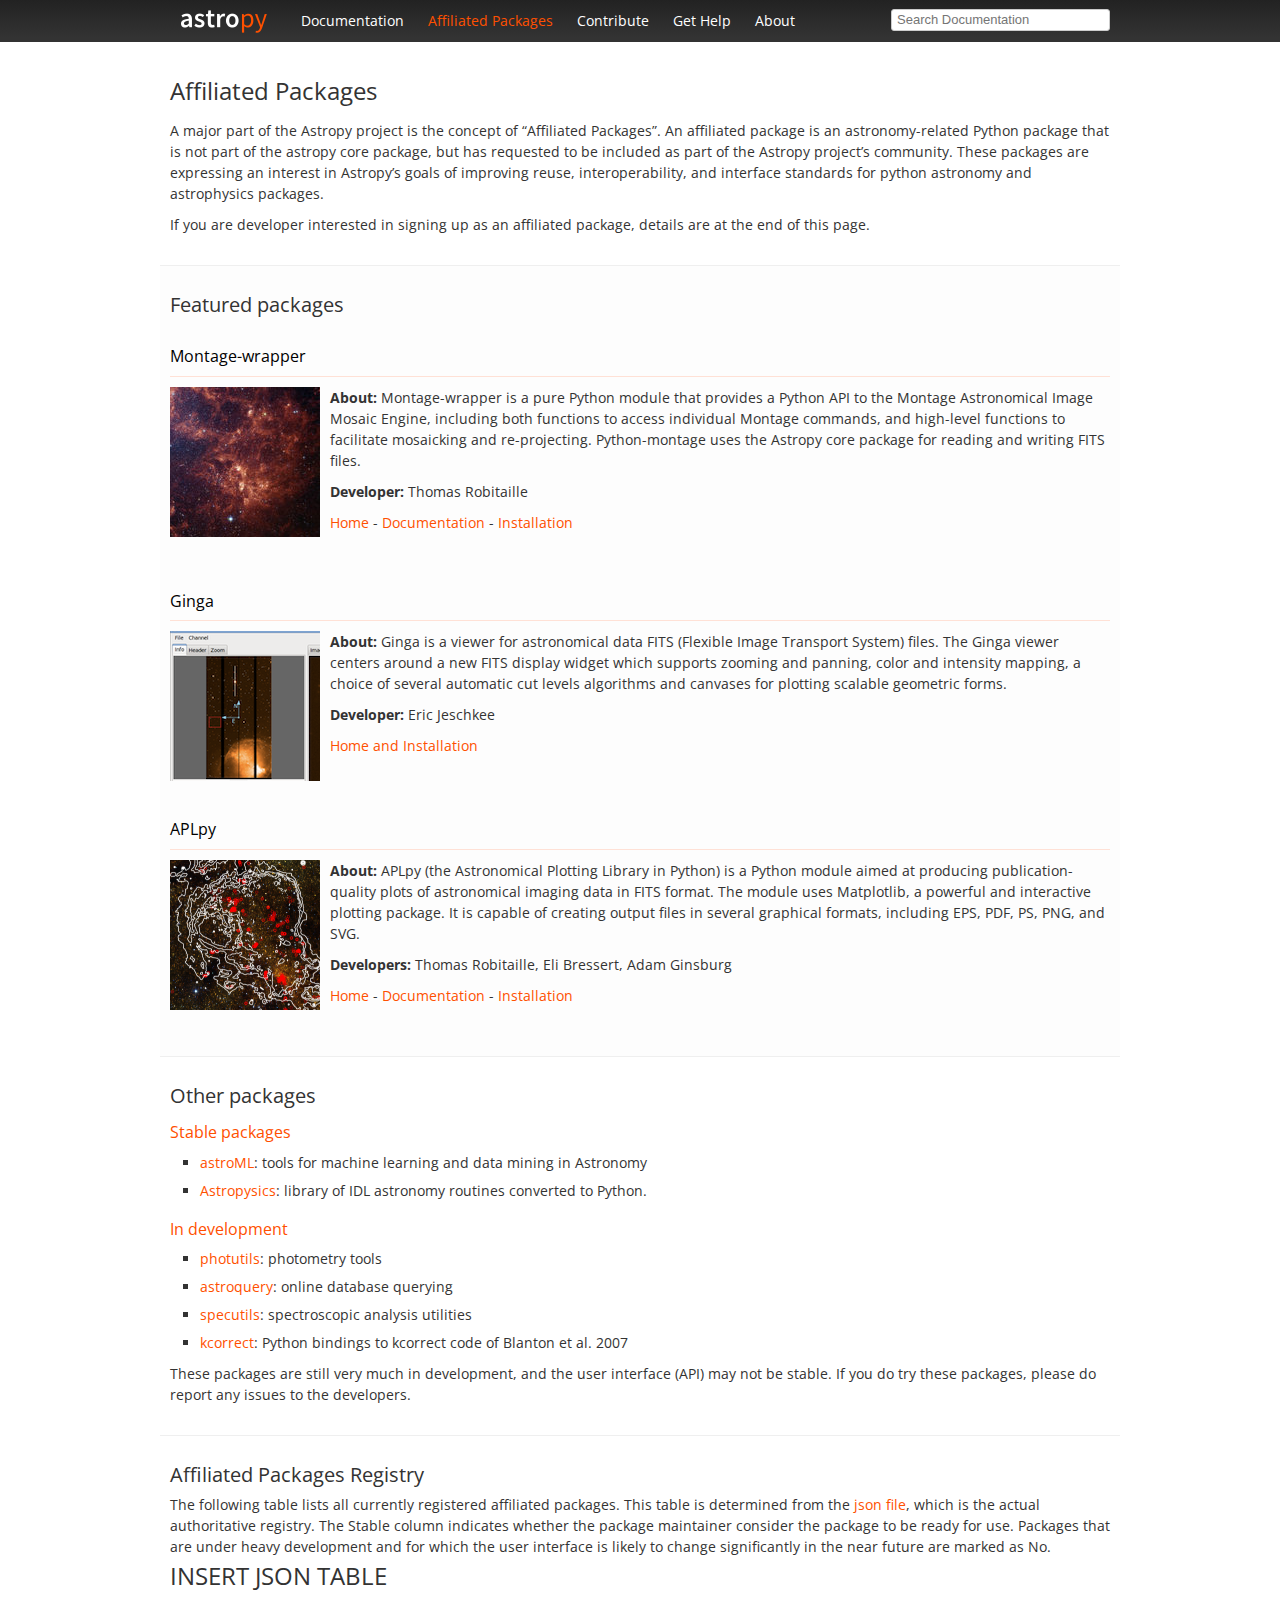
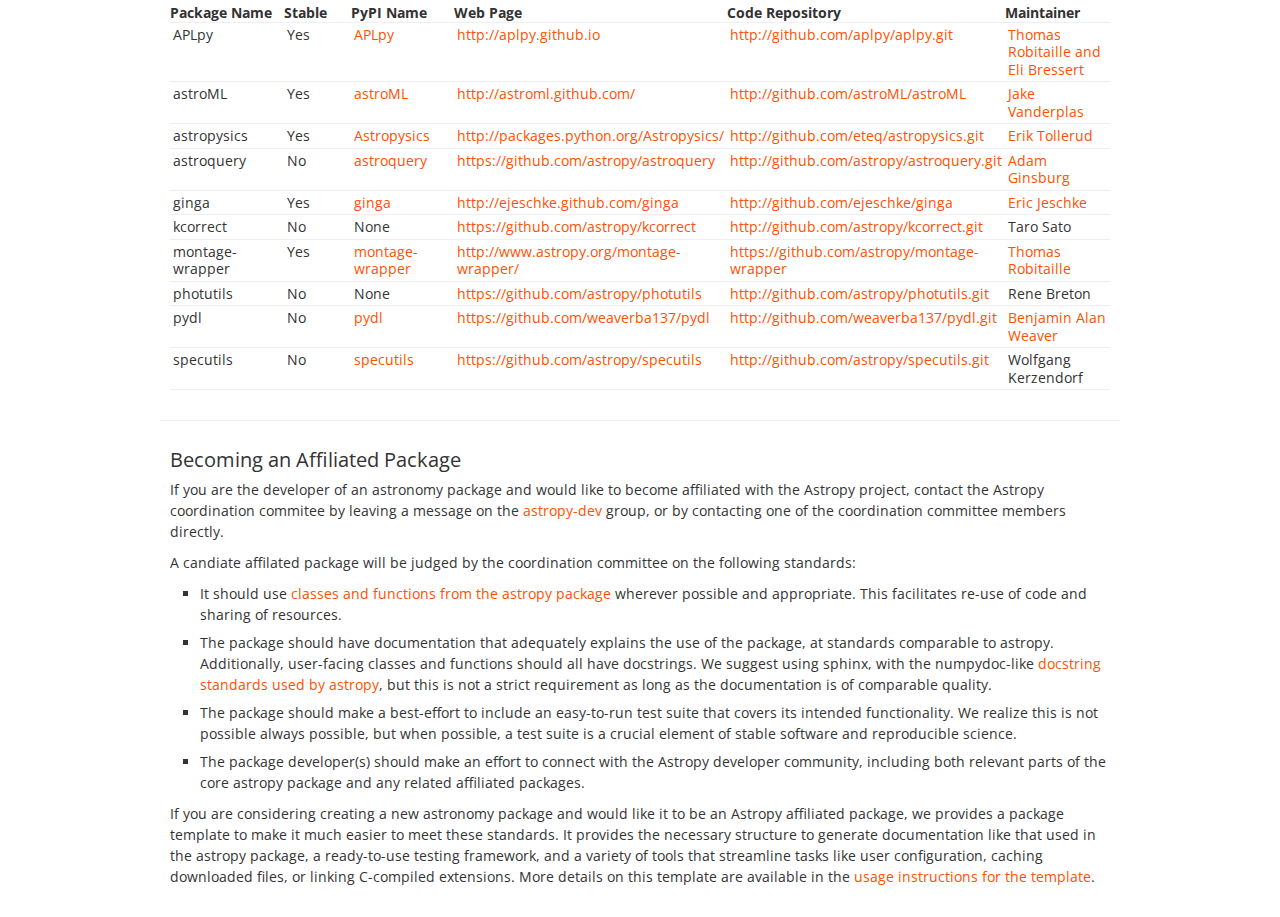
<file: affiliated.html>
<!DOCTYPE html>
<html xmlns="http://www.w3.org/1999/xhtml">
<head>
<meta http-equiv="Content-Type" content="text/html; charset=utf-8" />
<meta name="description" content="Astropy. A Community Python Library for Astronomy." />

<link rel="shortcut icon" href="favicon.ico" />

<link href='http://fonts.googleapis.com/css?family=Open+Sans:400italic,400,700' rel='stylesheet' type='text/css'>
<link rel="stylesheet" type="text/css" href="css/style.css" />

 
<title>Astropy | Affiliated Packages</title>

</head>
<body> 

<div id="wrapper">
	<nav>
		<ul>
			<li><a href="/"><img src="images/astropy_word_32.png"/></a></li>
			<li><a href="https://astropy.readthedocs.org/en/v0.2.5/index.html" target="_blank">Documentation</a></li>
			<li><a class="active" href="affiliated.html">Affiliated Packages</a></li>
			<li><a href="contribute.html">Contribute</a></li>
			<li><a href="help.html">Get Help</a></li>
			<li><a href="about.html">About</a></li>
			<li class="search">
				<form class="pull-right" action="http://docs.astropy.org/en/stable/search.html" method="get">
				  <input type="text" name="q" placeholder="Search Documentation">
				  <input type="hidden" name="check_keywords" value="yes">
				  <input type="hidden" name="area" value="default">
				</form>          
          </li>
		</ul>
	</nav>

	<section>



	<h1>Affiliated Packages</h1>

	<p>A major part of the Astropy project is the concept of “Affiliated Packages”. An affiliated package is an astronomy-related Python package that is not part of the astropy core package, but has requested to be included as part of the Astropy project’s community. These packages are expressing an interest in Astropy’s goals of improving reuse, interoperability, and interface standards for python astronomy and astrophysics packages.</p>

	<p>If you are developer interested in signing up as an affiliated package, details are at the end of this page.</p>

	</section>
	<section class="featured">

	<h2>Featured packages</h2>
		<div>
			<h3>Montage-wrapper</h3>

			<img src="images/montage.png" alt="Montage-wrapper" />
			
			<p><strong>About:</strong> Montage-wrapper is a pure Python module that provides a Python API to the Montage Astronomical Image Mosaic Engine, including both functions to access individual Montage commands, and high-level functions to facilitate mosaicking and re-projecting. Python-montage uses the Astropy core package for reading and writing FITS files.</p>

			<p><strong>Developer:</strong> Thomas Robitaille</p>

			<p><a href="http://www.astropy.org/montage-wrapper" target="_blank">Home</a> - 
			   <a href="http://montage-wrapper.readthedocs.org/" target="_blank">Documentation</a> - 
			   <a href="http://montage-wrapper.readthedocs.org/en/latest/#installation" target="_blank">Installation</a>
			</p>

		</div>
		<div>
			<h3>Ginga</h3>

			<img src="images/ginga.png" alt="Ginga" />

			<p><strong>About:</strong> Ginga is a viewer for astronomical data FITS (Flexible Image Transport System) files. The Ginga viewer centers around a new FITS display widget which supports zooming and panning, color and intensity mapping, a choice of several automatic cut levels algorithms and canvases for plotting scalable geometric forms.</p>

			<p><strong>Developer:</strong> Eric Jeschkee</p>

			<p><a href="http://ejeschke.github.io/ginga/" target="_blank">Home and Installation</a></p>

		</div>
		<div>

		<h3>APLpy</h3>

			<img src="images/aplpy.png" alt="Montage-wrapper" />
				
			<p><strong>About:</strong> APLpy (the Astronomical Plotting Library in Python) is a Python module aimed at producing publication-quality plots of astronomical imaging data in FITS format. The module uses Matplotlib, a powerful and interactive plotting package. It is capable of creating output files in several graphical formats, including EPS, PDF, PS, PNG, and SVG.</p>

			<p><strong>Developers:</strong> Thomas Robitaille, Eli Bressert, Adam Ginsburg</p>

			<p><a href="http://aplpy.github.io/" target="_blank">Home</a> - 
				<a href="http://aplpy.readthedocs.org/" target="_blank">Documentation</a> - 
				<a href="http://aplpy.github.io/install.html" target="_blank">Installation</a>
			</p>
		</div>

	</section>
	<section>

	<h2>Other packages</h2>
	<h3>Stable packages</h3>

	<ul>
		<li><a href="http://astroml.github.com/" target="_blank">astroML</a>: tools for machine learning and data mining in Astronomy</li>
		<li><a href="http://astroml.github.com/" target="_blank">Astropysics</a>: library of IDL astronomy routines converted to Python.</li>
	</ul>

	<h3>In development</h3>

	<ul>
		<li><a href="http://photutils.readthedocs.org/en/latest/" target="_blank">photutils</a>: photometry tools</li>
		<li><a href="http://astroquery.readthedocs.org/en/latest/" target="_blank">astroquery</a>: online database querying</li>
		<li><a href="https://github.com/astropy/specutils" target="_blank">specutils</a>: spectroscopic analysis utilities</li>
		<li><a href="https://github.com/astropy/kcorrect" target="_blank">kcorrect</a>: Python bindings to kcorrect code of Blanton et al. 2007</li>
	</ul>

	<p>These packages are still very much in development, and the user interface (API) may not be stable. If you do try these packages, please do report any issues to the developers.</p>

	</section>
	<section id="affiliated-package-registry">

	<h2>Affiliated Packages Registry</h2>

	<p>The following table lists all currently registered affiliated packages. This table is determined from the <a href="http://affiliated.astropy.org/registry.json">json file</a>, which is the actual authoritative registry. The Stable column indicates whether the package maintainer consider the package to be ready for use. Packages that are under heavy development and for which the user interface is likely to change significantly in the near future are marked as No.</p>

	<h1>INSERT JSON TABLE</h1>

	<table border="1" class="docutils">
	<colgroup>
	<col width="19%" />
	<col width="12%" />
	<col width="15%" />
	<col width="14%" />
	<col width="23%" />
	<col width="16%" />
	</colgroup>
	<thead valign="bottom">
	<tr class="row-odd"><th class="head">Package Name</th>
	<th class="head">Stable</th>
	<th class="head">PyPI Name</th>
	<th class="head">Web Page</th>
	<th class="head">Code Repository</th>
	<th class="head">Maintainer</th>
	</tr>
	</thead>
	<tbody valign="top">
	<tr class="row-even"><td rowspan="2">Loading...</td>
	<td rowspan="2">&nbsp;</td>
	<td rowspan="2">&nbsp;</td>
	<td rowspan="2">&nbsp;</td>
	<td rowspan="2">&nbsp;</td>
	<td rowspan="2">&nbsp;</td>
	</tr>
	<tr class="row-odd"></tr>
	</tbody>
	</table>

	</section>
	<section>

	<h2>Becoming an Affiliated Package</h2>

	<p>If you are the developer of an astronomy package and would like to become affiliated with the Astropy project, contact the Astropy coordination commitee by leaving a message on the <a href="http://groups.google.com/group/astropy-dev" target="_blank">astropy-dev</a> group, or by contacting one of the coordination committee members directly.</p>

	<p>A candiate affilated package will be judged by the coordination committee on the following standards:</p>

	<ul>

		<li>It should use <a href="http://docs.astropy.org/" target="_blank">classes and functions from the astropy package</a> wherever possible and appropriate. This facilitates re-use of code and sharing of resources.</li>

		<li>The package should have documentation that adequately explains the use of the package, at standards comparable to astropy. Additionally, user-facing classes and functions should all have docstrings. We suggest using sphinx, with the numpydoc-like <a href="http://docs.astropy.org/en/stable/development/docguide.html" target="_blank">docstring standards used by astropy</a>, but this is not a strict requirement as long as the documentation is of comparable quality.</li>

		<li>The package should make a best-effort to include an easy-to-run test suite that covers its intended functionality. We realize this is not possible always possible, but when possible, a test suite is a crucial element of stable software and reproducible science.</li>

		<li>The package developer(s) should make an effort to connect with the Astropy developer community, including both relevant parts of the core astropy package and any related affiliated packages.</li>
	</ul>

	<p>If you are considering creating a new astronomy package and would like it to be an Astropy affiliated package, we provides a package template to make it much easier to meet these standards. It provides the necessary structure to generate documentation like that used in the astropy package, a ready-to-use testing framework, and a variety of tools that streamline tasks like user configuration, caching downloaded files, or linking C-compiled extensions. More details on this template are available in the <a href="https://github.com/astropy/package-template/blob/master/README.rst" target="_blank">usage instructions for the template</a>.</p>



	</section>

	<footer>
		<script src="http://ajax.googleapis.com/ajax/libs/jquery/1.9.1/jquery.min.js"></script>
		<script src="functions.js"></script>


	    <script type="text/javascript">
		    $(document).ready(function() {
		        $.getJSON("registry.json", populateTable);
		    });
		</script>


	</footer>

</div>
</body>
</html>
</file>
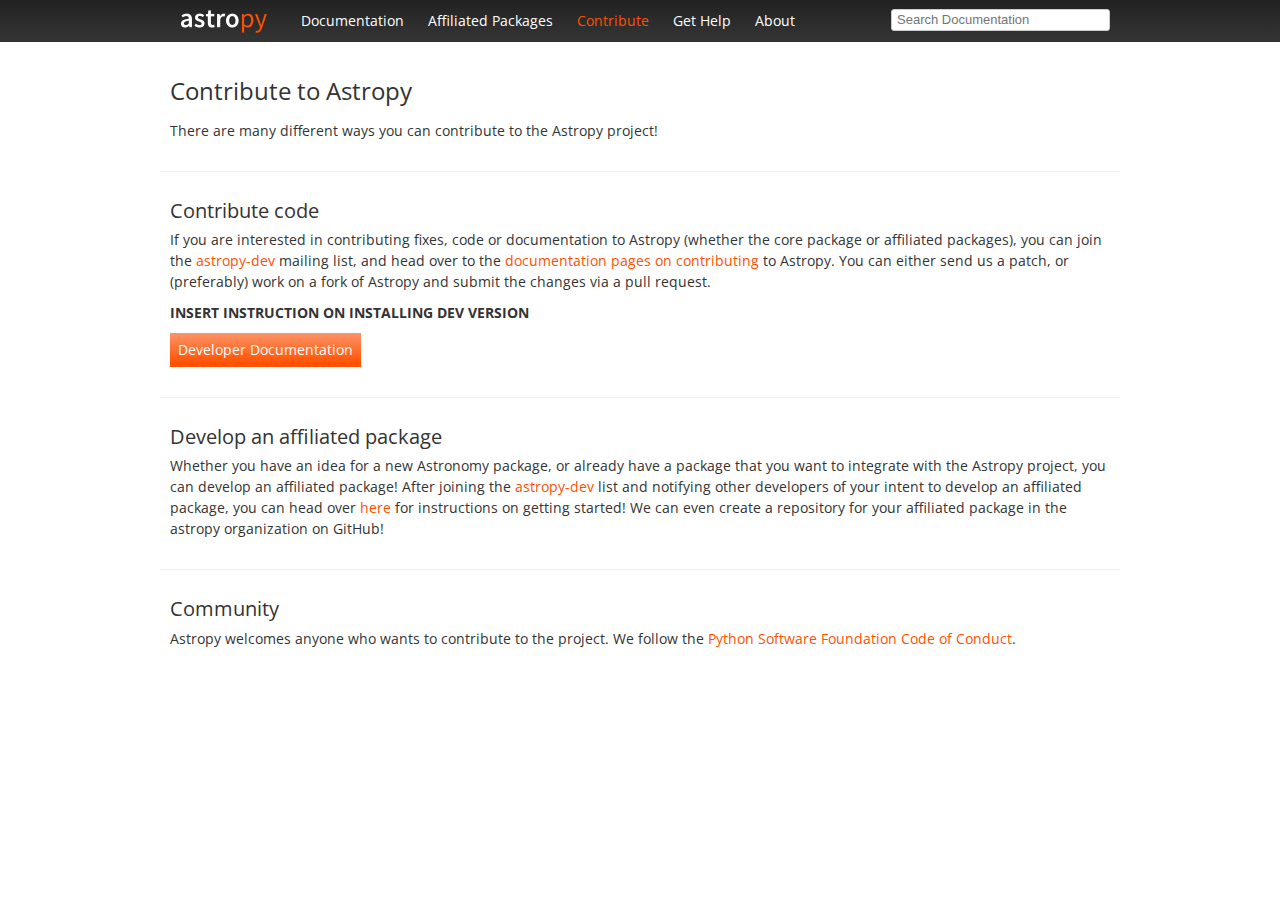
<file: contribute.html>
<!DOCTYPE html>
<html xmlns="http://www.w3.org/1999/xhtml">
<head>
<meta http-equiv="Content-Type" content="text/html; charset=utf-8" />
<meta name="description" content="Astropy. A Community Python Library for Astronomy." />

<link rel="shortcut icon" href="favicon.ico" />

<link href='http://fonts.googleapis.com/css?family=Open+Sans:400italic,400,700' rel='stylesheet' type='text/css'>
<link rel="stylesheet" type="text/css" href="css/style.css" />

 
<title>Astropy | Contribute</title>

</head>
<body> 

<div id="wrapper">
	<nav>
		<ul>
			<li><a href="/"><img src="images/astropy_word_32.png"/></a></li>
			<li><a href="https://astropy.readthedocs.org/en/v0.2.5/index.html" target="_blank">Documentation</a></li>
			<li><a href="affiliated/index.html">Affiliated Packages</a></li>
			<li><a class="active" href="contribute.html">Contribute</a></li>
			<li><a href="help.html">Get Help</a></li>
			<li><a href="about.html">About</a></li>
			<li class="search">
				<form class="pull-right" action="http://docs.astropy.org/en/stable/search.html" method="get">
				  <input type="text" name="q" placeholder="Search Documentation">
				  <input type="hidden" name="check_keywords" value="yes">
				  <input type="hidden" name="area" value="default">
				</form>          
          </li>
		</ul>
	</nav>


	<section>
		<h1>Contribute to Astropy</h1>

		<p>There are many different ways you can contribute to the Astropy project!</p>

	</section>

	<section>
		<h2>Contribute code</h2>

		<p>If you are interested in contributing fixes, code or documentation to Astropy (whether the core package or affiliated packages), you can join the <a href="http://groups.google.com/group/astropy-dev" target="_blank">astropy-dev</a> mailing list, and head over to the <a href="http://astropy.readthedocs.org/en/latest/development/workflow/index.html" target="_blank">documentation pages on contributing</a> to Astropy. You can either send us a patch, or (preferably) work on a fork of Astropy and submit the changes via a pull request.</p>

		<p><strong>INSERT INSTRUCTION ON INSTALLING DEV VERSION</strong></p>

		<a class="button" href="http://devdocs.astropy.org/">Developer Documentation</a>
	</section>
	<section>
		<h2>Develop an affiliated package</h2>

		<p>Whether you have an idea for a new Astronomy package, or already have a package that you want to integrate with the Astropy project, you can develop an affiliated package! After joining the <a href="http://groups.google.com/group/astropy-dev" target="_blank">astropy-dev</a> list and notifying other developers of your intent to develop an affiliated package, you can head over <a href="https://github.com/astropy/package-template" target="_blank">here</a> for instructions on getting started! We can even create a repository for your affiliated package in the astropy organization on GitHub!</p>
	</section>
	<section>
		<h2>Community</h2>

		<p>Astropy welcomes anyone who wants to contribute to the project. We follow the <a href="http://www.python.org/psf/codeofconduct/" target="_blank">Python Software Foundation Code of Conduct</a>.</p>



	</section>

	<footer>
		<script src="http://ajax.googleapis.com/ajax/libs/jquery/1.9.1/jquery.min.js"></script>
		<script src="functions.js"></script>
	</footer>

</div>
</body>
</html>
</file>
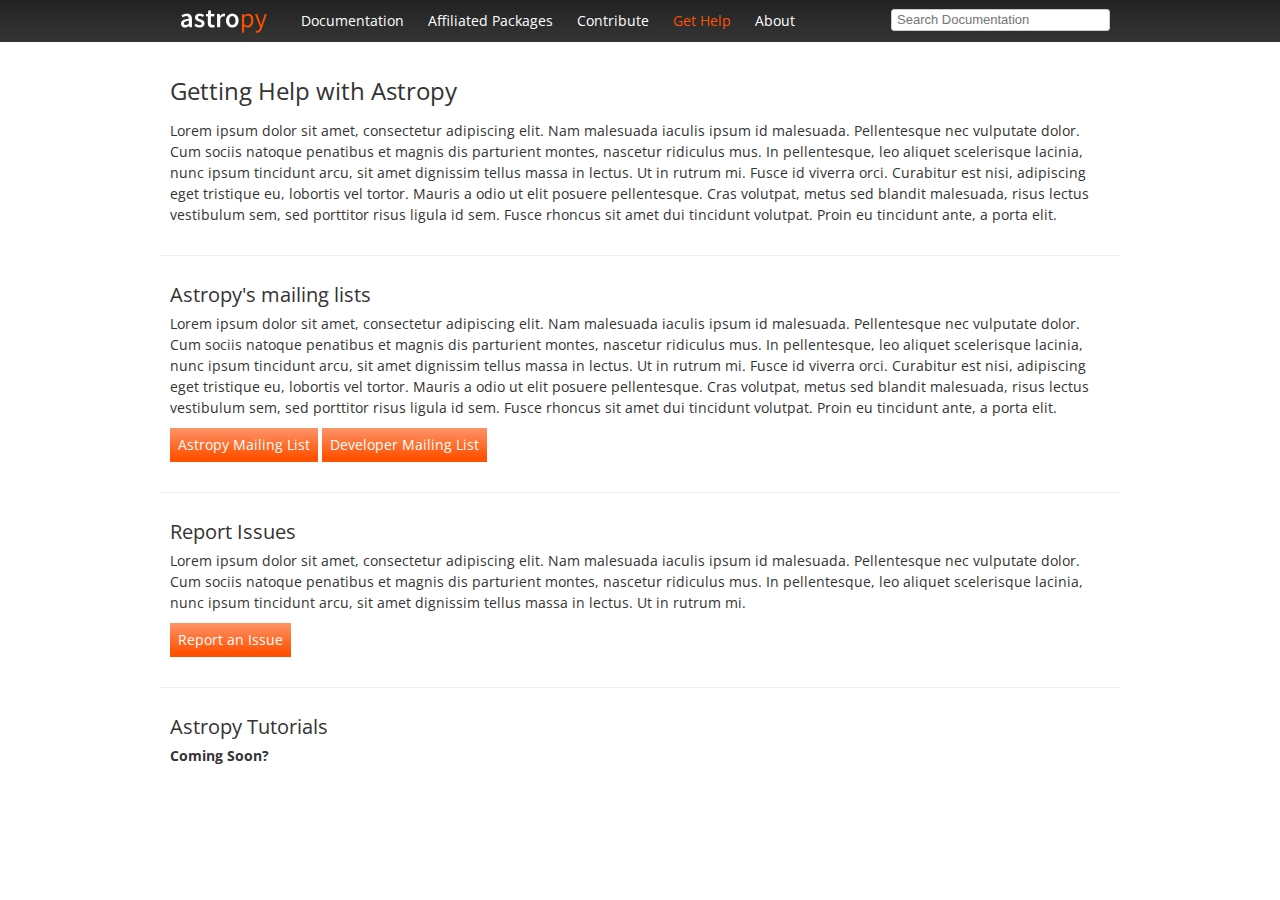
<file: help.html>
<!DOCTYPE html>
<html xmlns="http://www.w3.org/1999/xhtml">
<head>
<meta http-equiv="Content-Type" content="text/html; charset=utf-8" />
<meta name="description" content="Astropy. A Community Python Library for Astronomy." />

<link rel="shortcut icon" href="favicon.ico" />

<link href='http://fonts.googleapis.com/css?family=Open+Sans:400italic,400,700' rel='stylesheet' type='text/css'>
<link rel="stylesheet" type="text/css" href="css/style.css" />

 
<title>Astropy | Get Help</title>

</head>
<body> 

<div id="wrapper">
	<nav>
		<ul>
			<li><a href="/"><img src="images/astropy_word_32.png"/></a></li>
			<li><a href="https://astropy.readthedocs.org/en/v0.2.5/index.html" target="_blank">Documentation</a></li>
			<li><a href="affiliated/index.html">Affiliated Packages</a></li>
			<li><a href="contribute.html">Contribute</a></li>
			<li><a class="active" href="help.html">Get Help</a></li>
			<li><a href="about.html">About</a></li>
			<li class="search">
				<form class="pull-right" action="http://docs.astropy.org/en/stable/search.html" method="get">
				  <input type="text" name="q" placeholder="Search Documentation">
				  <input type="hidden" name="check_keywords" value="yes">
				  <input type="hidden" name="area" value="default">
				</form>          
          </li>
		</ul>
	</nav>



	<section>
	<h1>Getting Help with Astropy</h1>

	<p>Lorem ipsum dolor sit amet, consectetur adipiscing elit. Nam malesuada iaculis ipsum id malesuada. Pellentesque nec vulputate dolor. Cum sociis natoque penatibus et magnis dis parturient montes, nascetur ridiculus mus. In pellentesque, leo aliquet scelerisque lacinia, nunc ipsum tincidunt arcu, sit amet dignissim tellus massa in lectus. Ut in rutrum mi. Fusce id viverra orci. Curabitur est nisi, adipiscing eget tristique eu, lobortis vel tortor. Mauris a odio ut elit posuere pellentesque. Cras volutpat, metus sed blandit malesuada, risus lectus vestibulum sem, sed porttitor risus ligula id sem. Fusce rhoncus sit amet dui tincidunt volutpat. Proin eu tincidunt ante, a porta elit.</p>

	</section>
	<section>
	
	<h2>Astropy's mailing lists</h2>

	<p>Lorem ipsum dolor sit amet, consectetur adipiscing elit. Nam malesuada iaculis ipsum id malesuada. Pellentesque nec vulputate dolor. Cum sociis natoque penatibus et magnis dis parturient montes, nascetur ridiculus mus. In pellentesque, leo aliquet scelerisque lacinia, nunc ipsum tincidunt arcu, sit amet dignissim tellus massa in lectus. Ut in rutrum mi. Fusce id viverra orci. Curabitur est nisi, adipiscing eget tristique eu, lobortis vel tortor. Mauris a odio ut elit posuere pellentesque. Cras volutpat, metus sed blandit malesuada, risus lectus vestibulum sem, sed porttitor risus ligula id sem. Fusce rhoncus sit amet dui tincidunt volutpat. Proin eu tincidunt ante, a porta elit.</p>

	<a href="http://mail.scipy.org/mailman/listinfo/astropy" target="_blank" class="button">Astropy Mailing List</a>  <a href="http://groups.google.com/group/astropy-dev" target="_blank" class="button">Developer Mailing List</a>

	</section>

	<section>
	
	<h2>Report Issues</h2>

	<p>Lorem ipsum dolor sit amet, consectetur adipiscing elit. Nam malesuada iaculis ipsum id malesuada. Pellentesque nec vulputate dolor. Cum sociis natoque penatibus et magnis dis parturient montes, nascetur ridiculus mus. In pellentesque, leo aliquet scelerisque lacinia, nunc ipsum tincidunt arcu, sit amet dignissim tellus massa in lectus. Ut in rutrum mi.</p>

	<a href="http://github.com/astropy/astropy/issues" target="_blank" class="button">Report an Issue</a>

	</section>
	<section>
	
	<h2>Astropy Tutorials</h2>

	<p><strong>Coming Soon?</strong</p>

	</section>


	<footer>
		<script src="http://ajax.googleapis.com/ajax/libs/jquery/1.9.1/jquery.min.js"></script>
		<script src="functions.js"></script>
	</footer>

</div>
</body>
</html>
</file>
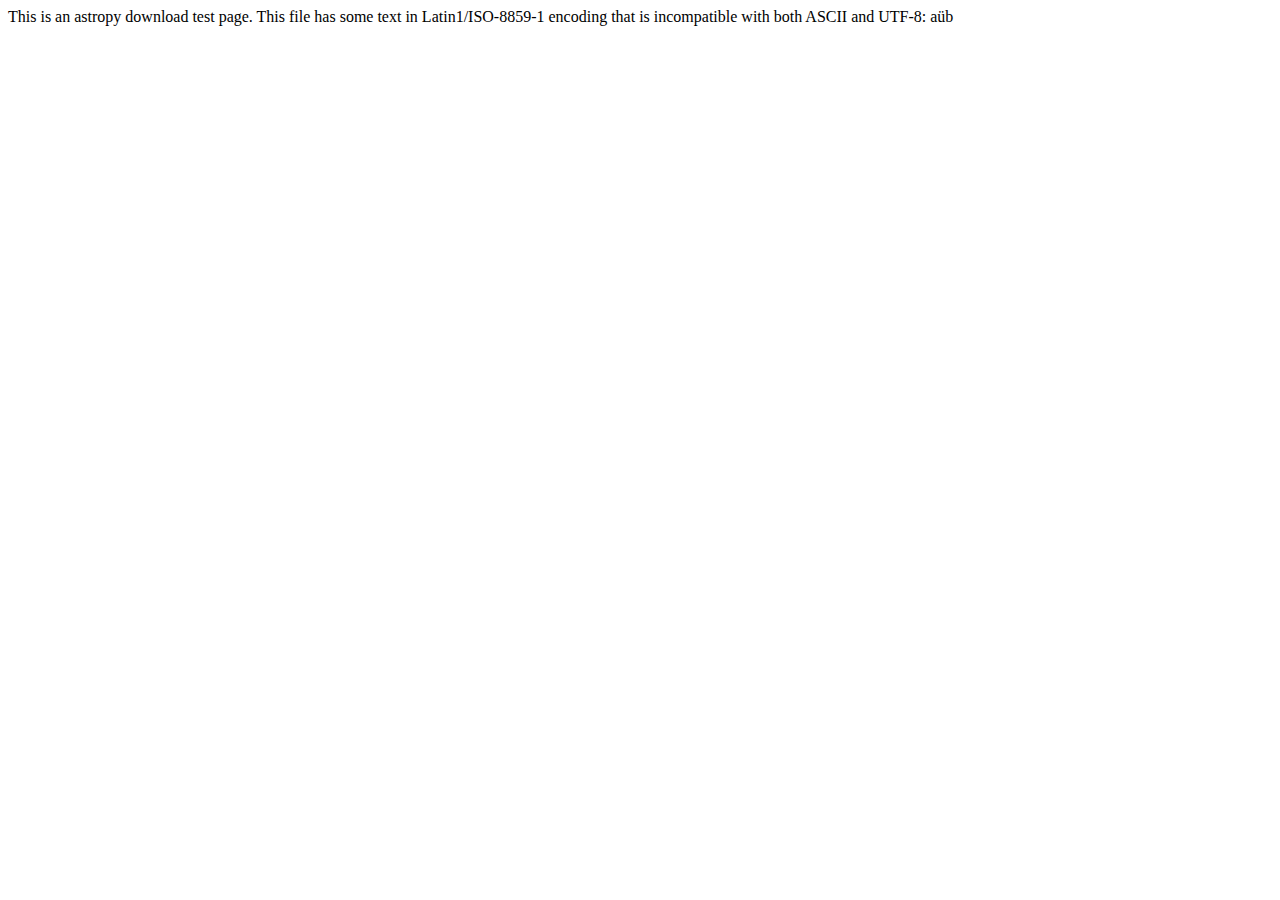
<file: _static/test_encoding.html>
<html>
<head>
<meta charset="ISO-8859-1">
<title>Astropy test page</title>
</head>
<body>
This is an astropy download test page.

This file has some text in Latin1/ISO-8859-1 encoding that is incompatible with both ASCII and UTF-8: a�b
</body>
</html>
</file>
<file: css/style.css>
/* http://meyerweb.com/eric/tools/css/reset/ 
   v2.0 | 20110126
   License: none (public domain)
*/

html, body, div, span, applet, object, iframe,
h1, h2, h3, h4, h5, h6, p, blockquote, pre,
a, abbr, acronym, address, big, cite, code,
del, dfn, em, img, ins, kbd, q, s, samp,
small, strike, strong, sub, sup, tt, var,
b, u, i, center,
dl, dt, dd, ol, ul, li,
fieldset, form, label, legend,
table, caption, tbody, tfoot, thead, tr, th, td,
article, aside, canvas, details, embed, 
figure, figcaption, footer, header, hgroup, 
menu, nav, output, ruby, section, summary,
time, mark, audio, video {
	margin: 0;
	padding: 0;
	border: 0;
	font-size: 100%;
	font: inherit;
	vertical-align: baseline;
}
/* HTML5 display-role reset for older browsers */
article, aside, details, figcaption, figure, 
footer, header, hgroup, menu, nav, section {
	display: block;
}
body {
	line-height: 1;
}
ol, ul {
	list-style: none;
}
blockquote, q {
	quotes: none;
}
blockquote:before, blockquote:after,
q:before, q:after {
	content: '';
	content: none;
}
table {
	border-collapse: collapse;
	border-spacing: 0;
}

body{
	color:#333;
	font-family: 'Open Sans', sans-serif;
	line-height: 1.25em;
	font-size: 14px;
}

#wrapper{
	margin:0 auto;
	width:960px;
}

a{
	color: #FF5000;
	text-decoration: none;
}
a{
	-webkit-transition: all 0.3s ease;
	-moz-transition: all 0.3s ease;
	-o-transition: all 0.3s ease;
	-ms-transition: all 0.3s ease;
	transition: all 0.3s ease;
}

a:hover{
	color:#333;
}

h1{
	font-size: 24px;
	margin-top: 10px;
	margin-bottom: 20px;
}

h2{
	font-size: 20px;
	margin-bottom: 10px;
}

h3{
	font-size: 16px;
	margin: 20px 0px 10px 0px;
	color:  #FF5000;
}

p{
	margin-bottom: 10px;
	margin-top: 10px;
	line-height: 1.5em;
}

p:last-child{
	margin-bottom: 0px;
}

strong{
	font-weight: bold;

}

section{
	border-bottom: 1px #efefef solid;
	padding: 30px 10px;
	clear: both;
}

section:first-of-type{
	margin-top:42px;
}

section:last-of-type{
	border-bottom: 0px;
}

ul li{
	list-style-type: square;
	list-style-position: outside;
	list-style-color:  #FF5000;
	line-height: 1.5em;
	margin-bottom:0.5em;
	margin-left: 30px;
}

ul li:last-child{
	margin-bottom: 0px;
}

cite{
	font-family: monospace;
}

pre{
	background-color: #f5f5f5;
	border: 1px solid #ddd;
	padding: 10px;
	color: black;
	font-family: Monaco, Andale Mono, Courier New, monospace;
	webkit-border-radius: 3px;
	-moz-border-radius: 3px;
	border-radius: 3px;
}

.button{
	padding: 8px;
	display: inline-block;
	background-image: -webkit-gradient(
	linear,
	left top,
	left bottom,
	color-stop(0, #FC9468),
	color-stop(0.89, #FF5100)
	);
	background-image: -o-linear-gradient(bottom, #FC9468 0%, #FF5100 89%);
	background-image: -moz-linear-gradient(bottom, #FC9468 0%, #FF5100 89%);
	background-image: -webkit-linear-gradient(bottom, #FC9468 0%, #FF5100 89%);
	background-image: -ms-linear-gradient(bottom, #FC9468 0%, #FF5100 89%);
	background-image: linear-gradient(to bottom, #FC9468 0%, #FF5100 89%);
}

a.button, .button a{
	color: white;
}

.button:hover{
	cursor: pointer;
background-image: -webkit-gradient(
	linear,
	left top,
	left bottom,
	color-stop(0, #FFA47D),
	color-stop(1, #FF7D45)
);
background-image: -o-linear-gradient(bottom, #FFA47D 0%, #FF7D45 100%);
background-image: -moz-linear-gradient(bottom, #FFA47D 0%, #FF7D45 100%);
background-image: -webkit-linear-gradient(bottom, #FFA47D 0%, #FF7D45 100%);
background-image: -ms-linear-gradient(bottom, #FFA47D 0%, #FF7D45 100%);
background-image: linear-gradient(to bottom, #FFA47D 0%, #FF7D45 100%);
}

/* nav */
nav{
	line-height: 32px;
	padding: 5px 0px;
	position:absolute;
	left:0px;
	top:0px;
	width:100%;
	background-image: -webkit-gradient(linear,left top,left bottom,color-stop(0, #222222),color-stop(0.89, #333333));
	background-image: -o-linear-gradient(bottom, #222222 0%, #333333 89%);
	background-image: -moz-linear-gradient(bottom, #222222 0%, #333333 89%);
	background-image: -webkit-linear-gradient(bottom, #222222 0%, #333333 89%);
	background-image: -ms-linear-gradient(bottom, #222222 0%, #333333 89%);
	background-image: linear-gradient(to bottom, #222222 0%, #333333 89%);
}

nav img{
	float: left;
	margin-left: 20px;
}

nav ul{
	width:960px;
	margin:0 auto;
}

nav ul li{
	display:inline;
	list-style: none;
	margin: 10px;
}


nav a, nav a:link{
	color:white;
}
nav a:hover{
	color:#FF5000;
}

nav a.active{
	color:#FF5000;
}

nav .pull-right{
	float: right;
	margin: 0px 10px;
}

.search input{
	margin-top: 4px;
	width: 210px;
	height: 18px;
	border: 1px solid #ccc;
	-webkit-border-radius: 3px;
	-moz-border-radius: 3px;
	border-radius: 3px;
	background-color: #ffffff;
	font-size: 13px;
	line-height: 18px;
	padding-left: 5px;
}


/*hero*/

section#hero{
	text-align: center;
	background: #ededed; /* Old browsers */
	background: -moz-linear-gradient(top,  #ededed 0%, #ffffff 100%); /* FF3.6+ */
	background: -webkit-gradient(linear, left top, left bottom, color-stop(0%,#ededed), color-stop(100%,#ffffff)); /* Chrome,Safari4+ */
	background: -webkit-linear-gradient(top,  #ededed 0%,#ffffff 100%); /* Chrome10+,Safari5.1+ */
	background: -o-linear-gradient(top,  #ededed 0%,#ffffff 100%); /* Opera 11.10+ */
	background: -ms-linear-gradient(top,  #ededed 0%,#ffffff 100%); /* IE10+ */
	background: linear-gradient(to bottom,  #ededed 0%,#ffffff 100%); /* W3C */
	filter: progid:DXImageTransform.Microsoft.gradient( startColorstr='#ededed', endColorstr='#ffffff',GradientType=0 ); /* IE6-9 */
	border-bottom:none;
	position:absolute;
	left:0px;
	top:0;
	width:100%;
}

section#hero p{
	width: 600px;
	margin: 10px auto 20px auto;

}

section#hero .version{
	color:grey;
	font-size: 12px;
	margin-bottom:10px;
}

section#hero img{
	display: inline;
	margin:20px 0px;
}

section#hero div#documentation{
	color:white;
	display: inline-block;
	position: relative;
}

section#hero div#documentation span{
	font-size: 10px;
	padding:10px 10px 6px 10px;
}

section#hero div#documentation a{
	color: white;
}

section#hero div#documentation ul{
	border-top: white 2px solid;
	text-align: left;
	position: absolute;
	left: 52px; top: 33px;
	display: none;
	background-color: #FF5000;
	width: 100px;
	font-size: 12px;
}

section#hero div#documentation ul li{
	border-top: white 1px solid;
	padding: 5px 5px;
	list-style: none;
	margin: 0px;
}
section#hero div#documentation ul li:hover{
	background-color: #ffa077;
	cursor: pointer;
}

/*Installation Instructions*/

section.install{
	margin-top:360px;
}

section.install div{
	margin-top: 30px;
}

section.install .button.download{
	float: right;
}

section.install ul li{
	list-style: none;
	margin-left: 0px;
}

section.install ul li a{
	border: 1px #FFE1D6 solid; 
	padding: 10px;
	float: left;
	margin: 0px 5px -1px 5px;
	height:20px;
	line-height: 20px;
}

section.install ul li:first-child a{
	margin-left: 0px;
}

section.install #os-selector ul li a:hover{
	background-image: -webkit-gradient(
	linear,
	left top,
	left bottom,
	color-stop(0, #FC9468),
	color-stop(0.89, #FF5100)
	);
	background-image: -o-linear-gradient(bottom, #FC9468 0%, #FF5100 89%);
	background-image: -moz-linear-gradient(bottom, #FC9468 0%, #FF5100 89%);
	background-image: -webkit-linear-gradient(bottom, #FC9468 0%, #FF5100 89%);
	background-image: -ms-linear-gradient(bottom, #FC9468 0%, #FF5100 89%);
	background-image: linear-gradient(to bottom, #FC9468 0%, #FF5100 89%);
	color: white;
	cursor: pointer;
}

section.install #os-selector li a.active{
	color: white;
	background-image: -webkit-gradient(
	linear,
	left top,
	left bottom,
	color-stop(0, #FC9468),
	color-stop(0.89, #FF5100)
	);
	background-image: -o-linear-gradient(bottom, #FC9468 0%, #FF5100 89%);
	background-image: -moz-linear-gradient(bottom, #FC9468 0%, #FF5100 89%);
	background-image: -webkit-linear-gradient(bottom, #FC9468 0%, #FF5100 89%);
	background-image: -ms-linear-gradient(bottom, #FC9468 0%, #FF5100 89%);
	background-image: linear-gradient(to bottom, #FC9468 0%, #FF5100 89%);
}

section.install #os-selector li img{
	height:20px;
	vertical-align: top;
}
section.install #os-selector div{
	clear: both;
	border-top: 1px #FFE1D6 solid; 
	border-bottom: 1px #FFE1D6 solid;
	padding: 20px 0px;
	margin-bottom:20px;

}


section.install div h3{
	color: black;
	margin-top: 0px;
}


/*Affiliated*/

.featured{
	background-color:#fdfdfd;
}

.featured div{
	clear: both;
	padding: 20px 0px;
}

.featured div:first-of-type{
	padding-top: 5px;
}

.featured div h3{
	color:black;
	margin-bottom: 10px;
	padding-bottom: 10px;
	border-bottom: 1px solid #FFE1D6;
}

.featured img{
	float: left;
	margin-right:10px;
}

thead{
	text-align: left;
	font-weight: bold;
	border-bottom: 1px black solid;
}
tr{
	border-bottom: 1px #efefef solid;
}

td{
	padding:3px;
}

/* About */

p.citation{
	margin: 10px 40px;
}

ul.team{
	-moz-column-count:5; /* Firefox */
	-webkit-column-count:5; /* Safari and Chrome */
	column-count:5;
}

ul.team li{
	margin-bottom:0px;
}
</file>
